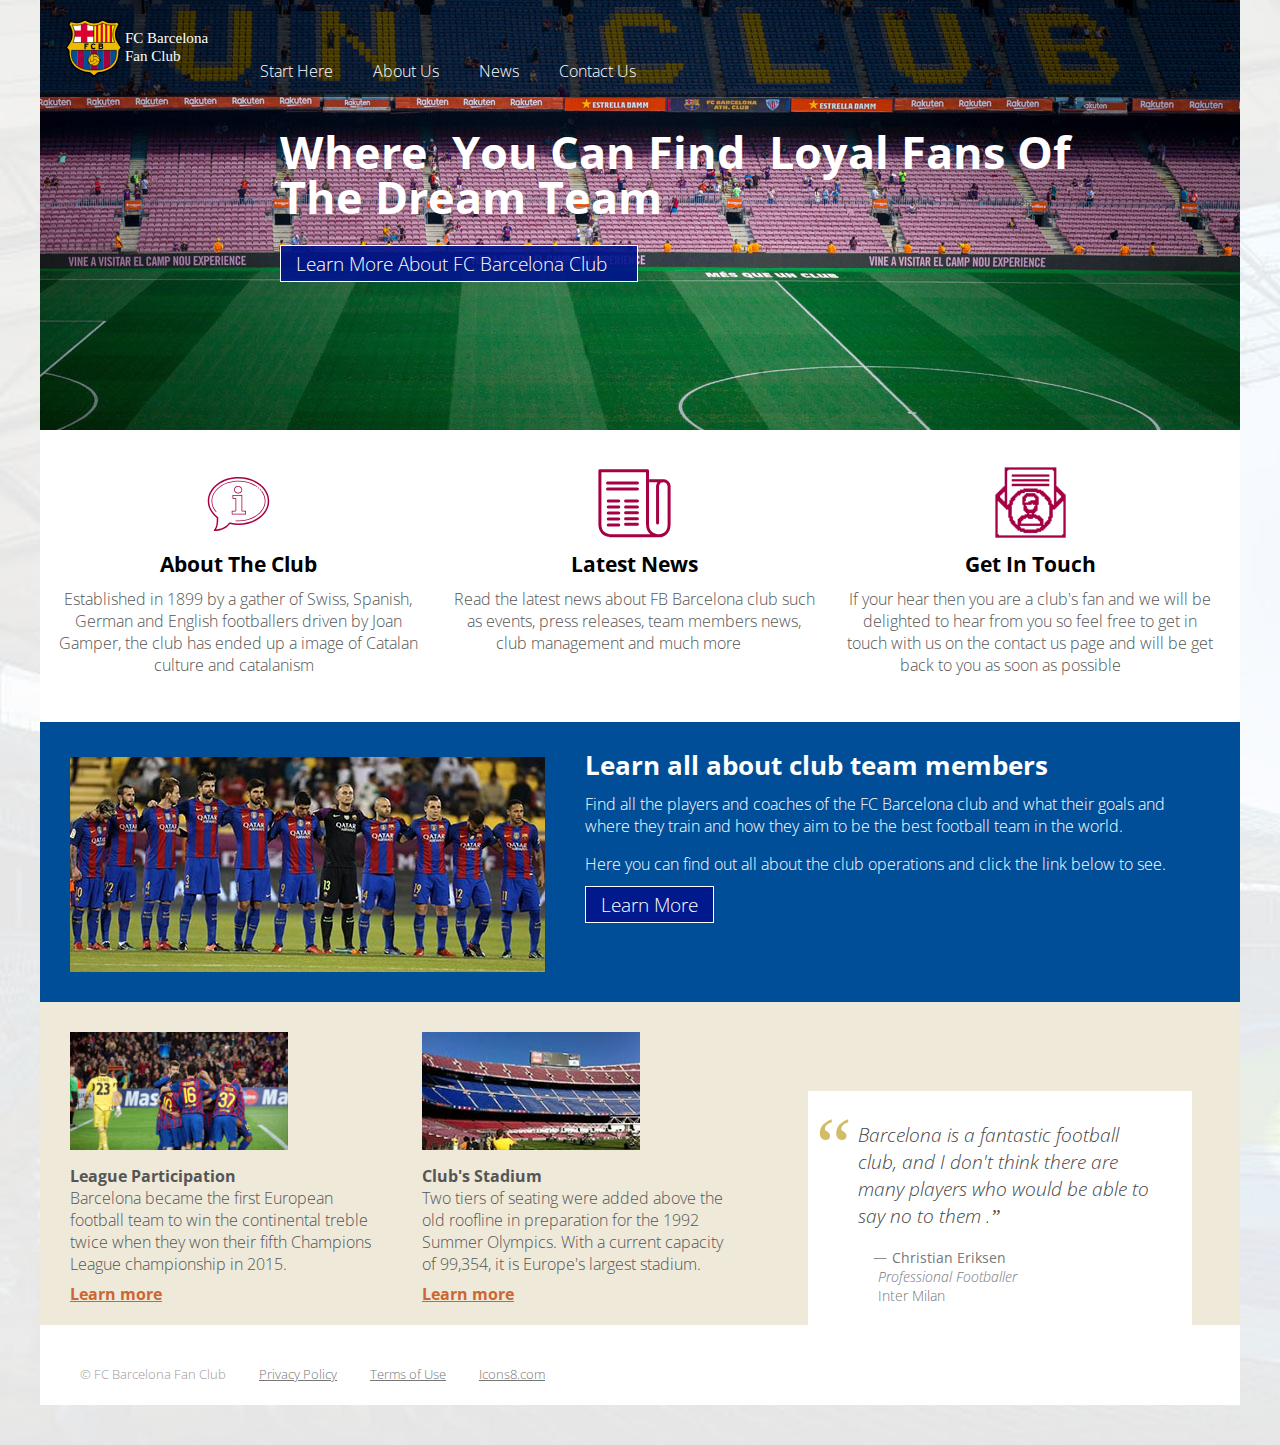
<file: index.html>
<!DOCTYPE HTML>
<html lang="en">
<head>
<meta http-equiv="Content-Type" content="text/html; charset=UTF-8">
<meta name="viewport" content="width=device-width, initial-scale=1">
<title>FC Barcelona Fan Club</title>
<link href="css/screen.css" rel="stylesheet" type="text/css" media="screen">
	<link href="css/print.css" rel="stylesheet" type="text/css" media="print">
</head>
<body>
<div id="page">
 <header> <a class="logo" title="Everyday Things" href="index.html"><span>FC Barcelona Fan Club</span></a>
    <div class="hero">
      <h1 style="left: auto">Where&nbsp; You Can Find&nbsp; Loyal Fans Of The Dream Team&nbsp; &nbsp; &nbsp;</h1>
      <a class="btn" title="Get advice from top designers" href="#">Learn More About FC Barcelona Club&nbsp; &nbsp;<br>
      </a> </div>
  </header> 
  <section class="main">
    <aside>
      <div class="content trending">
        <h3><a href="about.html">About The Club</a></h3>
        <p>Established in 1899 by a gather of Swiss, Spanish, German and English footballers driven by Joan Gamper, the club has ended up a image of Catalan culture and catalanism&nbsp;&nbsp;</p>
      </div>
    </aside>
    <aside>
      <div class="content find-it">
        <h3><a href="#">Latest News</a></h3>
        <p>Read the latest news about FB Barcelona club such as events, press releases, team members news, club management and much more&nbsp; &nbsp; &nbsp; &nbsp;&nbsp;</p>
      </div>
    </aside>
    <aside>
      <div class="content tools">
        <h3><a href="#">Get In Touch</a></h3>
        <p>If your hear then you are a club's fan and we will be delighted to hear from you so feel free to get in touch with us on the contact us page and will be get back to you as soon as possible&nbsp; &nbsp; &nbsp; &nbsp; &nbsp;&nbsp;</p>
      </div>
    </aside>
  </section>
  <section class="atmosphere">
    <article>
      <h2>Learn all about club team members</h2>
      <p>Find all the players and coaches of the  FC Barcelona club and what their goals and where they train and how they aim to be the best football team in the world.&nbsp;&nbsp;</p>
      <p>Here you can find out all about the club operations and click the link below to see.&nbsp; &nbsp;</p>
<a href="#" class="btn" title="Creating a modern atmosphere">Learn More</a> </article>
  </section>
  <section class="featured-content">
    <aside>
      <div class="content"> <img alt="Choosing the proper seating" src="images/photo_lighting.jpg">
        <h4>League Participation</h4>
        <p>Barcelona became the first European football team to win the continental treble twice when they won their fifth Champions League championship in 2015.</p>
        <a title="Learn how to choose the proper seating." href="http://codifydesign.com">Learn more</a> </div>
    </aside>
    <aside>
      <div class="content"> <img alt="Choosing the proper lighting" src="images/photo_siting.jpg">
        <h4>Club's Stadium</h4>
        <p>Two tiers of seating were added above the old roofline in preparation for the 1992 Summer Olympics. With a current capacity of 99,354, it is Europe's largest stadium.</p>
        <a title="Learn how to choose the proper lighting." href="http://codifydesign.com">Learn more</a> </div>
    </aside>
    <blockquote>
      <p class="quote">Barcelona is a fantastic football club, and I don't think there are many players who would be able to say no to them    .</p>
      <p class="credit"><strong>Christian Eriksen</strong><br/>
        <em>Professional Footballer</em><br/>
        Inter Milan</p>
    </blockquote>
  </section>
  <nav>
    <ul>
      <li> <a href="index.html" title="Start Here" aria-haspopup="true">Start Here</a>
        
      </li>
      <li> <a href="about.html" title="About Us"  aria-haspopup="true">About Us</a>
       
      </li>
      <li> <a href="news.html" title="news"  aria-haspopup="true">News</a>
       
      </li>
      <li> <a href="contact.html" title="Contact Us">Contact Us</a> </li>
    </ul>
  </nav>
  <footer>
	&copy; FC Barcelona Fan Club
	  <div class="content">
	  	<a href="#" title="Privacy Policy">Privacy Policy</a>
		  <a href="#" title="Terms of Use">Terms of Use</a>
		  <a href="https://icons8.com/">Icons8.com</a>
	  </div>
	</footer>
</div>
</body>
</html>
</file>
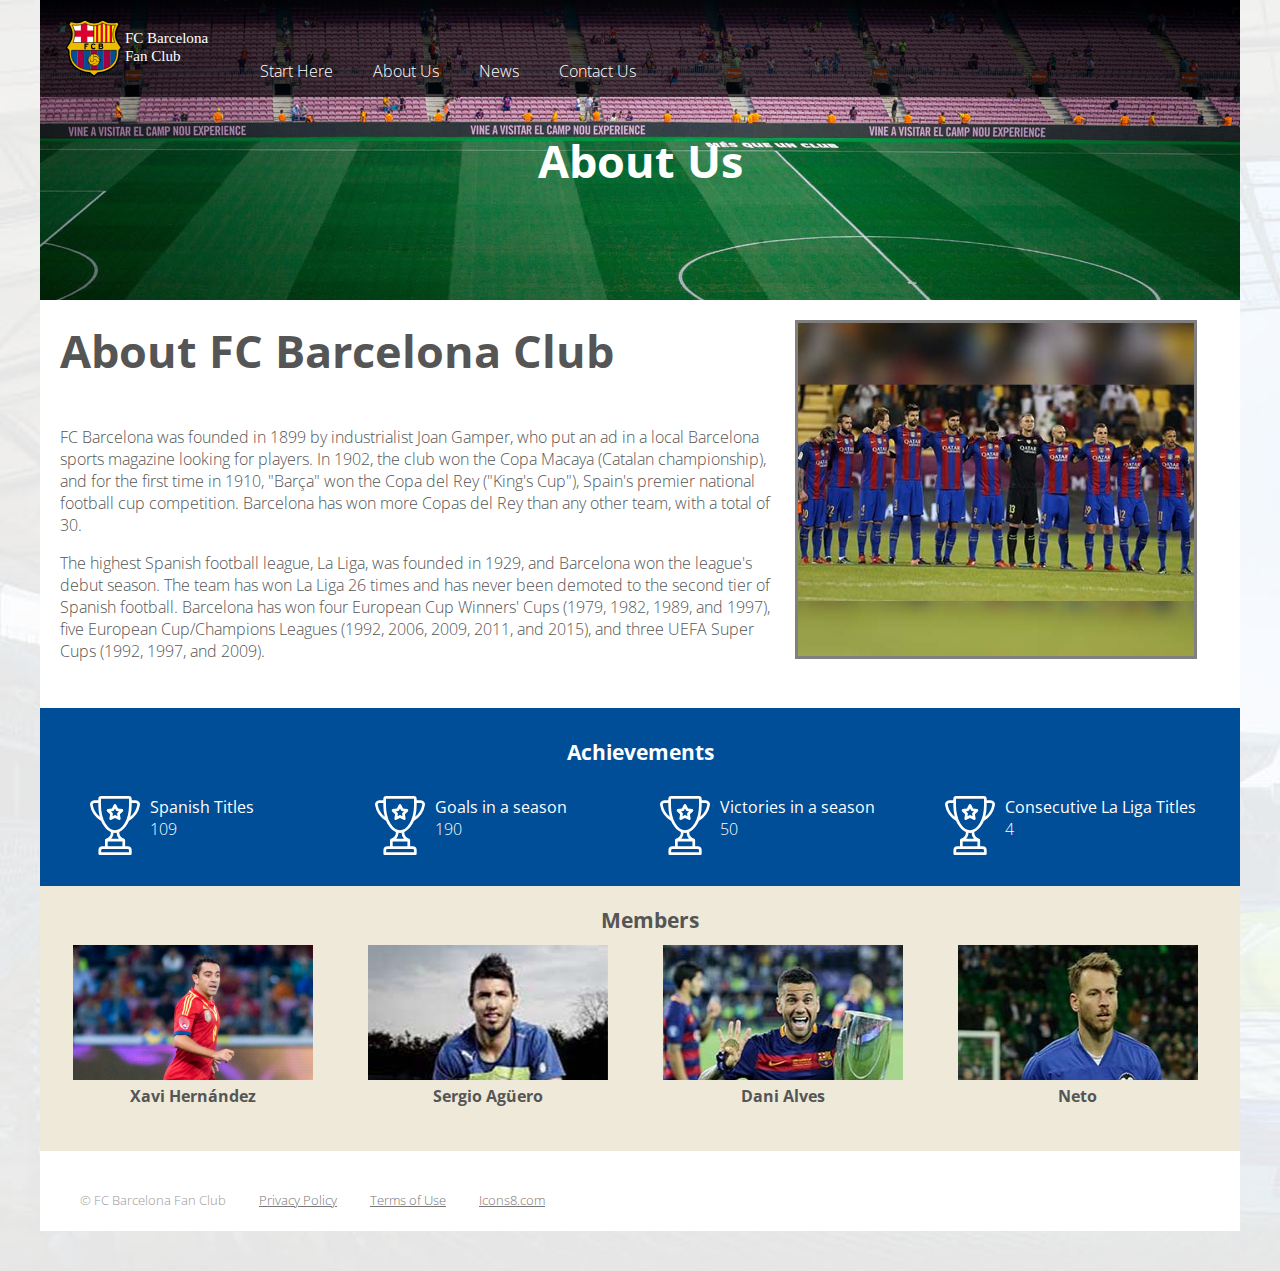
<file: about.html>
<!DOCTYPE HTML>
<html lang="en">
<head>
<meta http-equiv="Content-Type" content="text/html; charset=UTF-8">
<meta name="viewport" content="width=device-width, initial-scale=1">
<title>FC Barcelona Fan Club</title>
<link href="css/screen.css" rel="stylesheet" type="text/css" media="screen">
<link href="css/print.css" rel="stylesheet" type="text/css" media="print">
</head>
<body>
<div id="page">
  <header class="secondary"> <a class="logo" title="Everyday Things" href="index.html"><span>Everyday Things</span></a>
    <div class="pageTitle">
      <div class="heading">
        <h1 style="left: auto; width: auto;">About Us</h1>
      </div>
    </div>
  </header>
  <section class="about">
    <aside>
      <div class="about_club">
        <h1>About FC Barcelona Club</h1>
        <p>FC Barcelona was founded in 1899 by industrialist Joan Gamper, who put an ad in a local Barcelona sports magazine looking for players. In 1902, the club won the Copa Macaya (Catalan championship), and for the first time in 1910, "Barça" won the Copa del Rey ("King's Cup"), Spain's premier national football cup competition. Barcelona has won more Copas del Rey than any other team, with a total of 30.</p>
        <p>The highest Spanish football league, La Liga, was founded in 1929, and Barcelona won the league's debut season. The team has won La Liga 26 times and has never been demoted to the second tier of Spanish football. Barcelona has won four European Cup Winners' Cups (1979, 1982, 1989, and 1997), five European Cup/Champions Leagues (1992, 2006, 2009, 2011, and 2015), and three UEFA Super Cups (1992, 1997, and 2009).</p>
      </div>
    </aside>
    <aside>
      <div class="club_photo"> <img src="images/full_team.jpg" alt="fc barcelona team" > </div>
    </aside>
  </section>
  <section class="atmosphere">
    <h3>Achievements</h3>
    <aside>
      <div class="numbers"> <img alt="icon" src="images/trophy.svg">
        <p> <strong>Spanish Titles</strong> <span>109</span> </p>
      </div>
    </aside>
    <aside>
      <div class="numbers"> <img alt="icon" src="images/trophy.svg">
        <p> <strong>Goals in a season</strong> <span>190</span> </p>
      </div>
    </aside>
    <aside>
      <div class="numbers"> <img alt="icon" src="images/trophy.svg">
        <p> <strong>Victories in a season</strong> <span>50</span> </p>
      </div>
    </aside>
    <aside>
      <div class="numbers"> <img alt="icon" src="images/trophy.svg">
        <p> <strong>Consecutive La Liga Titles</strong> <span>4</span> </p>
      </div>
    </aside>
  </section>
  <section class="team-photo">
    <h3>Members</h3>
    <aside>
      <div class="content"> <img src="images/xavi.jpeg" alt="Choosing the proper seating">
        <h4>Xavi Hernández</h4>
      </div>
    </aside>
    <aside>
      <div class="content"> <img src="images/sergioa.jpg" alt="Choosing the proper lighting">
        <h4>Sergio Agüero</h4>
      </div>
    </aside>
    <aside>
      <div class="content"> <img src="images/danialves.jpg" alt="Choosing the proper lighting">
        <h4>Dani Alves</h4>
      </div>
    </aside>
    <aside>
      <div class="content"> <img src="images/neto1.jpg" alt="Choosing the proper lighting">
        <h4>Neto</h4>
      </div>
    </aside>
  </section>
  <nav>
    <ul>
      <li> <a href="index.html" title="Start Here" aria-haspopup="true">Start Here</a>
        
      </li>
      <li> <a href="about.html" title="About Us"  aria-haspopup="true">About Us</a>
       
      </li>
      <li> <a href="news.html" title="news"  aria-haspopup="true">News</a>
       
      </li>
      <li> <a href="contact.html" title="Contact Us">Contact Us</a> </li>
    </ul>
  </nav>
  <footer>
	&copy; FC Barcelona Fan Club
	  <div class="content">
	  	<a href="#" title="Privacy Policy">Privacy Policy</a>
		  <a href="#" title="Terms of Use">Terms of Use</a>
		  <a href="https://icons8.com/">Icons8.com</a>
	  </div>
	</footer>
</div>
</body>
</html>
</file>
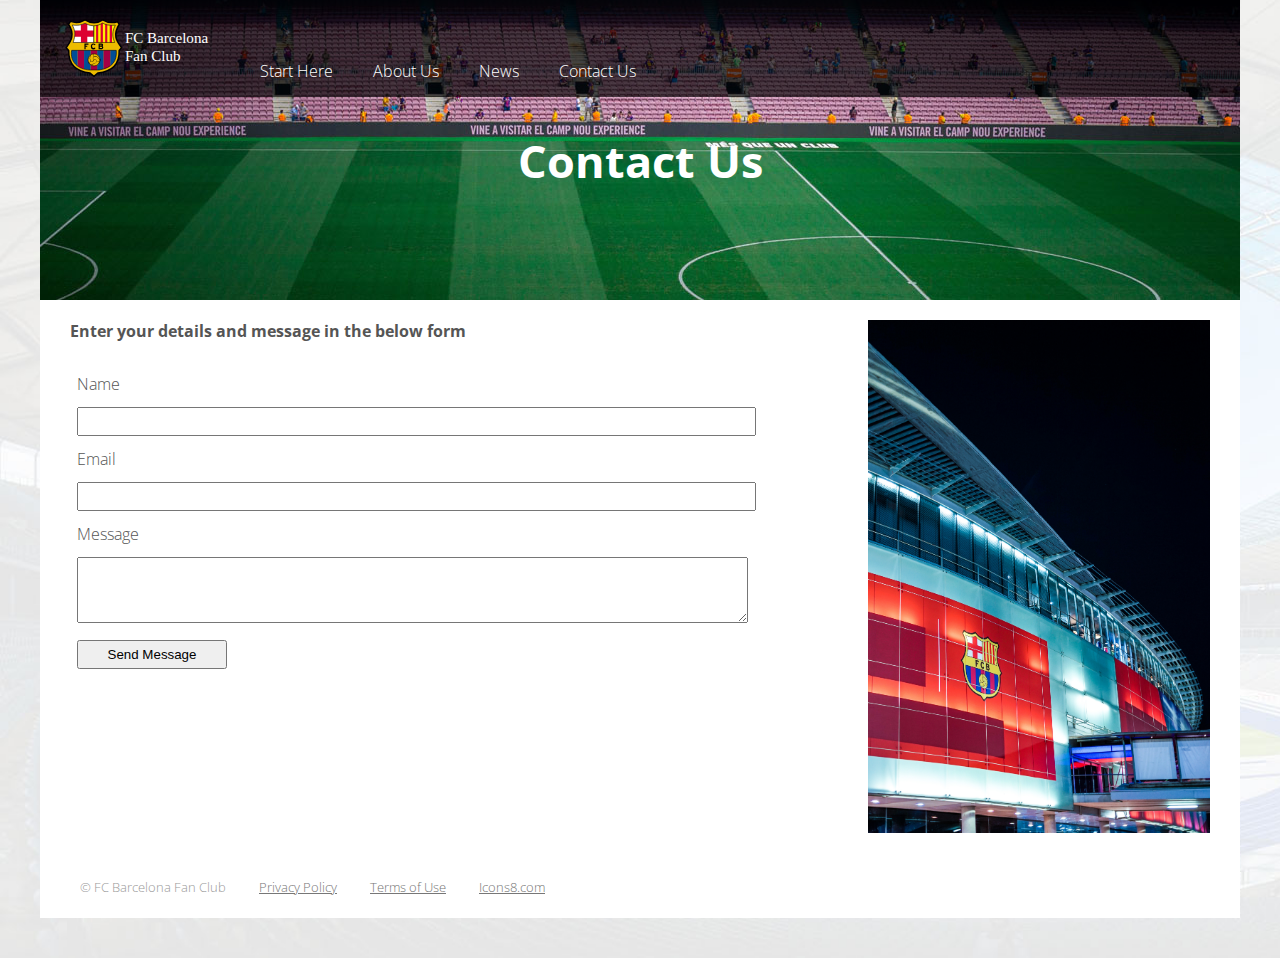
<file: contact.html>
<!DOCTYPE HTML>
<html lang="en">
<head>
<meta http-equiv="Content-Type" content="text/html; charset=UTF-8">
<meta name="viewport" content="width=device-width, initial-scale=1">
<title>FC Barcelona Fan Club</title>
<link href="css/screen.css" rel="stylesheet" type="text/css" media="screen">
	<link href="css/print.css" rel="stylesheet" type="text/css" media="print">
</head>
<body>
<div id="page">
 <header class="secondary"> <a class="logo" title="Everyday Things" href="index.html"><span>Everyday Things</span></a>
    <div class="pageTitle">
		<div class="heading"><h1 style="left: auto; width: auto;">Contact Us</h1>
		</div>
    </div>
  </header>
 <section class="contact_us">
   <aside>
     <div class="contactus_form">
	   <h4>Enter your details and message in the below form</h4>
		 <form action="#" method="post">
		 	<table style="width: 100%">
  <tbody>
    <tr>
      <td><label for="name">Name</label></td>
    </tr>
    <tr>
      <td><input type="text"></td>
    </tr>
    <tr>
      <td><label for="email">Email</label></td>
    </tr>
    <tr>
      <td><input type="email"></td>
    </tr>
    <tr>
      <td><label for="message">Message</label></td>
    </tr>
    <tr>
      <td><textarea cols="70" class="msg">&nbsp;</textarea></td>
    </tr>
    <tr>
      <td><input type="submit" value="Send Message"></td>
    </tr>
  </tbody>
</table>

		 </form>
	   </div>
   </aside>
<aside>
  <div class="contact_img"><img src="images/outside_stadium.jpg" alt="stadium"></div>
 </aside>
</section>
<nav>
    <ul>
      <li> <a href="index.html" title="Start Here" aria-haspopup="true">Start Here</a>
        
      </li>
      <li> <a href="about.html" title="About Us"  aria-haspopup="true">About Us</a>
       
      </li>
      <li> <a href="news.html" title="news"  aria-haspopup="true">News</a>
       
      </li>
      <li> <a href="contact.html" title="Contact Us">Contact Us</a> </li>
    </ul>
  </nav>
  <footer>
	&copy; FC Barcelona Fan Club
	  <div class="content">
	  	<a href="#" title="Privacy Policy">Privacy Policy</a>
		  <a href="#" title="Terms of Use">Terms of Use</a>
		  <a href="https://icons8.com/">Icons8.com</a>
	  </div>
	</footer>
</div>
</body>
</html>
</file>
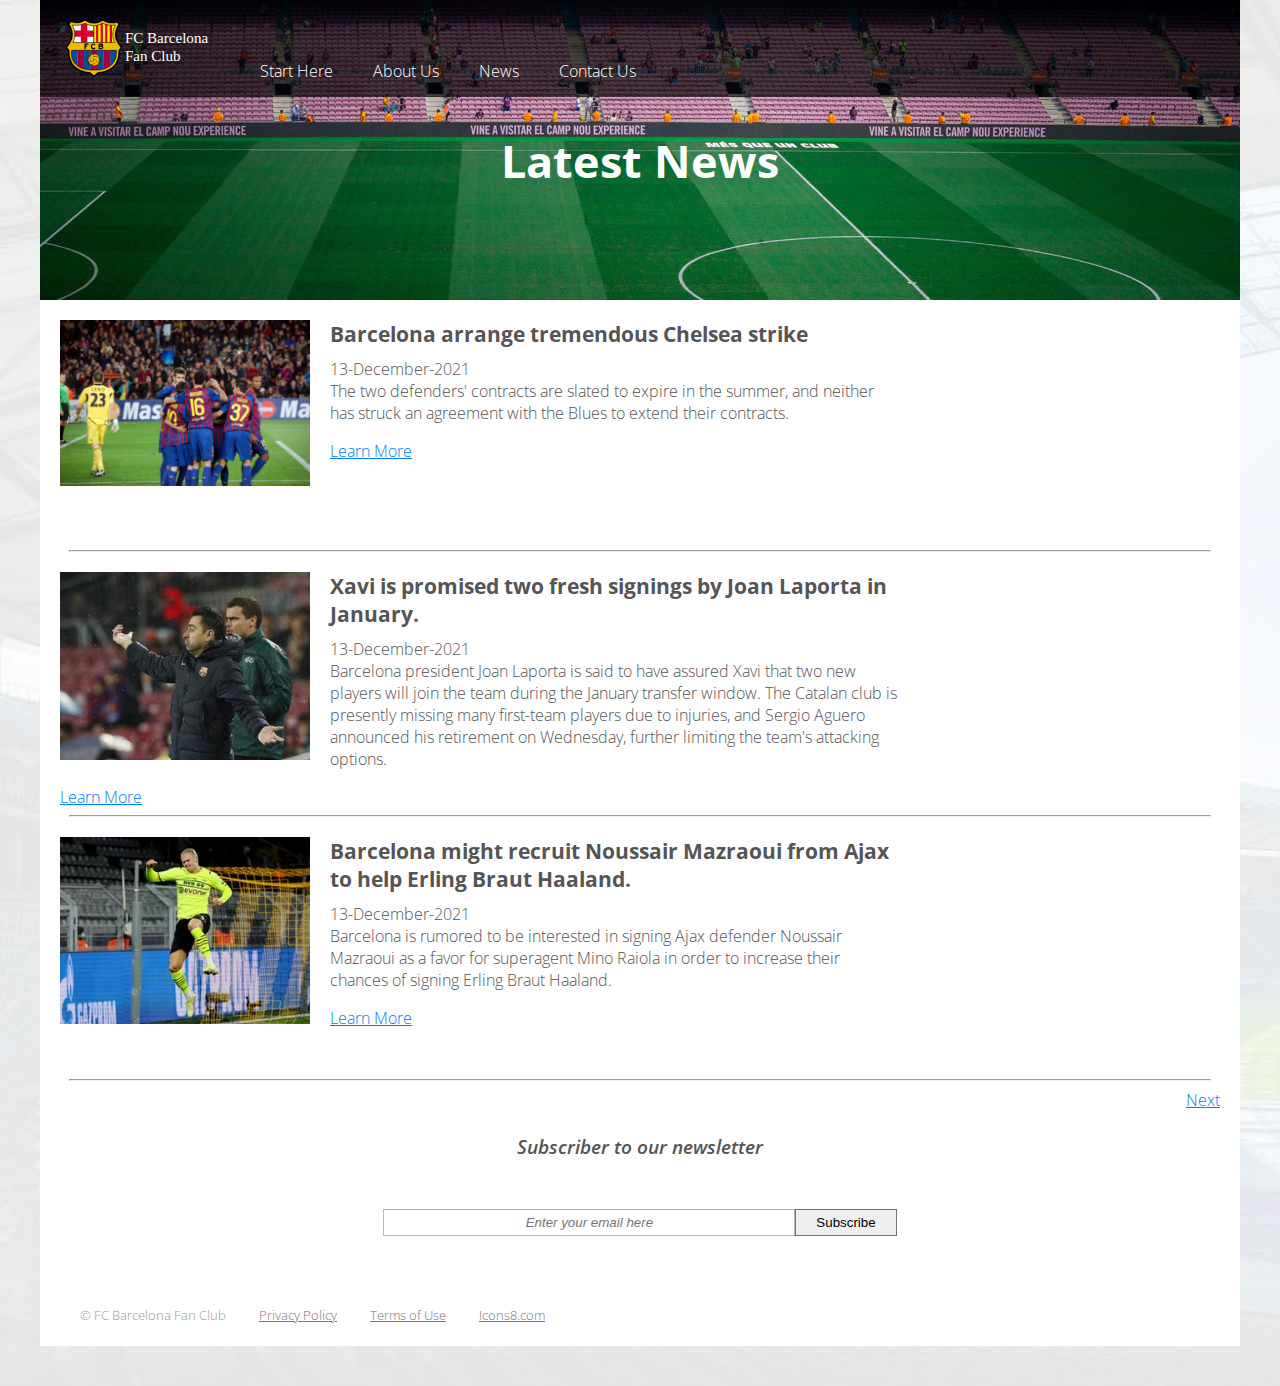
<file: news.html>
<!DOCTYPE HTML>
<html lang="en">
<head>
<meta http-equiv="Content-Type" content="text/html; charset=UTF-8">
<meta name="viewport" content="width=device-width, initial-scale=1">
<title>FC Barcelona Fan Club</title>
<link href="css/screen.css" rel="stylesheet" type="text/css" media="screen">
	<link href="css/print.css" rel="stylesheet" type="text/css" media="print">
</head>
<body>
<div id="page">
 <header class="secondary"> <a class="logo" title="Everyday Things" href="index.html"><span>Everyday Things</span></a>
    <div class="pageTitle">
		<div class="heading"><h1 style="left: auto; width: auto;">Latest News</h1>
		</div>
    </div>
  </header> 
  <section class="news">
    <div class="news_entry">
		<aside>
			<div class="news_image">
			<img src="images/fcplayers.jpg" alt="news entry">
			</div>
		
		</aside>
	  	<aside>
			<div class="news_details">
			<h3>Barcelona arrange tremendous Chelsea strike</h3>
			<span class="news_date">13-December-2021&nbsp;&nbsp;</span>
			<p class="news_description">The two defenders' contracts are slated to expire in the summer, and neither has struck an agreement with the Blues to extend their contracts.</p>
			<a href="post.html">Learn More</a>
		  </div>
		
		</aside>
		
	  </div>
	  
  </section>
	<hr />
	<section class="news">
    <div class="news_entry">
		<aside>
			<div class="news_image">
			<img src="images/xavi2.jpg" alt="news entry" >
			</div>
		
		</aside>
	  	<aside>
			<div class="news_details">
			<h3>Xavi is promised two fresh signings by Joan Laporta in January.</h3>
			<span class="news_date">13-December-2021&nbsp;&nbsp;</span>
			<p class="news_description">Barcelona president Joan Laporta is said to have assured Xavi that two new players will join the team during the January transfer window.

The Catalan club is presently missing many first-team players due to injuries, and Sergio Aguero announced his retirement on Wednesday, further limiting the team's attacking options.

</p>
			<a href="#">Learn More</a>
		  </div>
		
		</aside>
		
	  </div>
	  
  </section>
	<hr />
	<section class="news">
    <div class="news_entry">
		<aside>
			<div class="news_image">
			<img src="images/ajax.jpg" alt="news entry" >
			</div>
		
		</aside>
	  	<aside>
			<div class="news_details">
			<h3>Barcelona might recruit Noussair Mazraoui from Ajax to help Erling Braut Haaland.</h3>
			<span class="news_date">13-December-2021&nbsp;&nbsp;</span>
			<p class="news_description">Barcelona is rumored to be interested in signing Ajax defender Noussair Mazraoui as a favor for superagent Mino Raiola in order to increase their chances of signing Erling Braut Haaland.</p>
			<a href="#">Learn More</a>
		  </div>
		
		</aside>
		
	  </div>
	  
  </section>
	<hr />
	<div style="text-align: right; margin-right: 20px"><a href="#">Next
		</a></div>
	<br/>
  <section class="newssection">
    <p>Subscriber to our newsletter</p>
    <div class="newsletter">
	  <form action="#" method="post">
			<input type="email" placeholder="Enter your email here"><input type="submit" value="Subscribe">
		</form>
	  </div>
  </section>
  
  <nav>
    <ul>
      <li> <a href="index.html" title="Start Here" aria-haspopup="true">Start Here</a>
        
      </li>
      <li> <a href="about.html" title="About Us"  aria-haspopup="true">About Us</a>
       
      </li>
      <li> <a href="news.html" title="news"  aria-haspopup="true">News</a>
       
      </li>
      <li> <a href="contact.html" title="Contact Us">Contact Us</a> </li>
    </ul>
  </nav>
  <footer>
	&copy; FC Barcelona Fan Club
	  <div class="content">
	  	<a href="#" title="Privacy Policy">Privacy Policy</a>
		  <a href="#" title="Terms of Use">Terms of Use</a>
		  <a href="https://icons8.com/">Icons8.com</a>
	  </div>
	</footer>
</div>
</body>
</html>
</file>
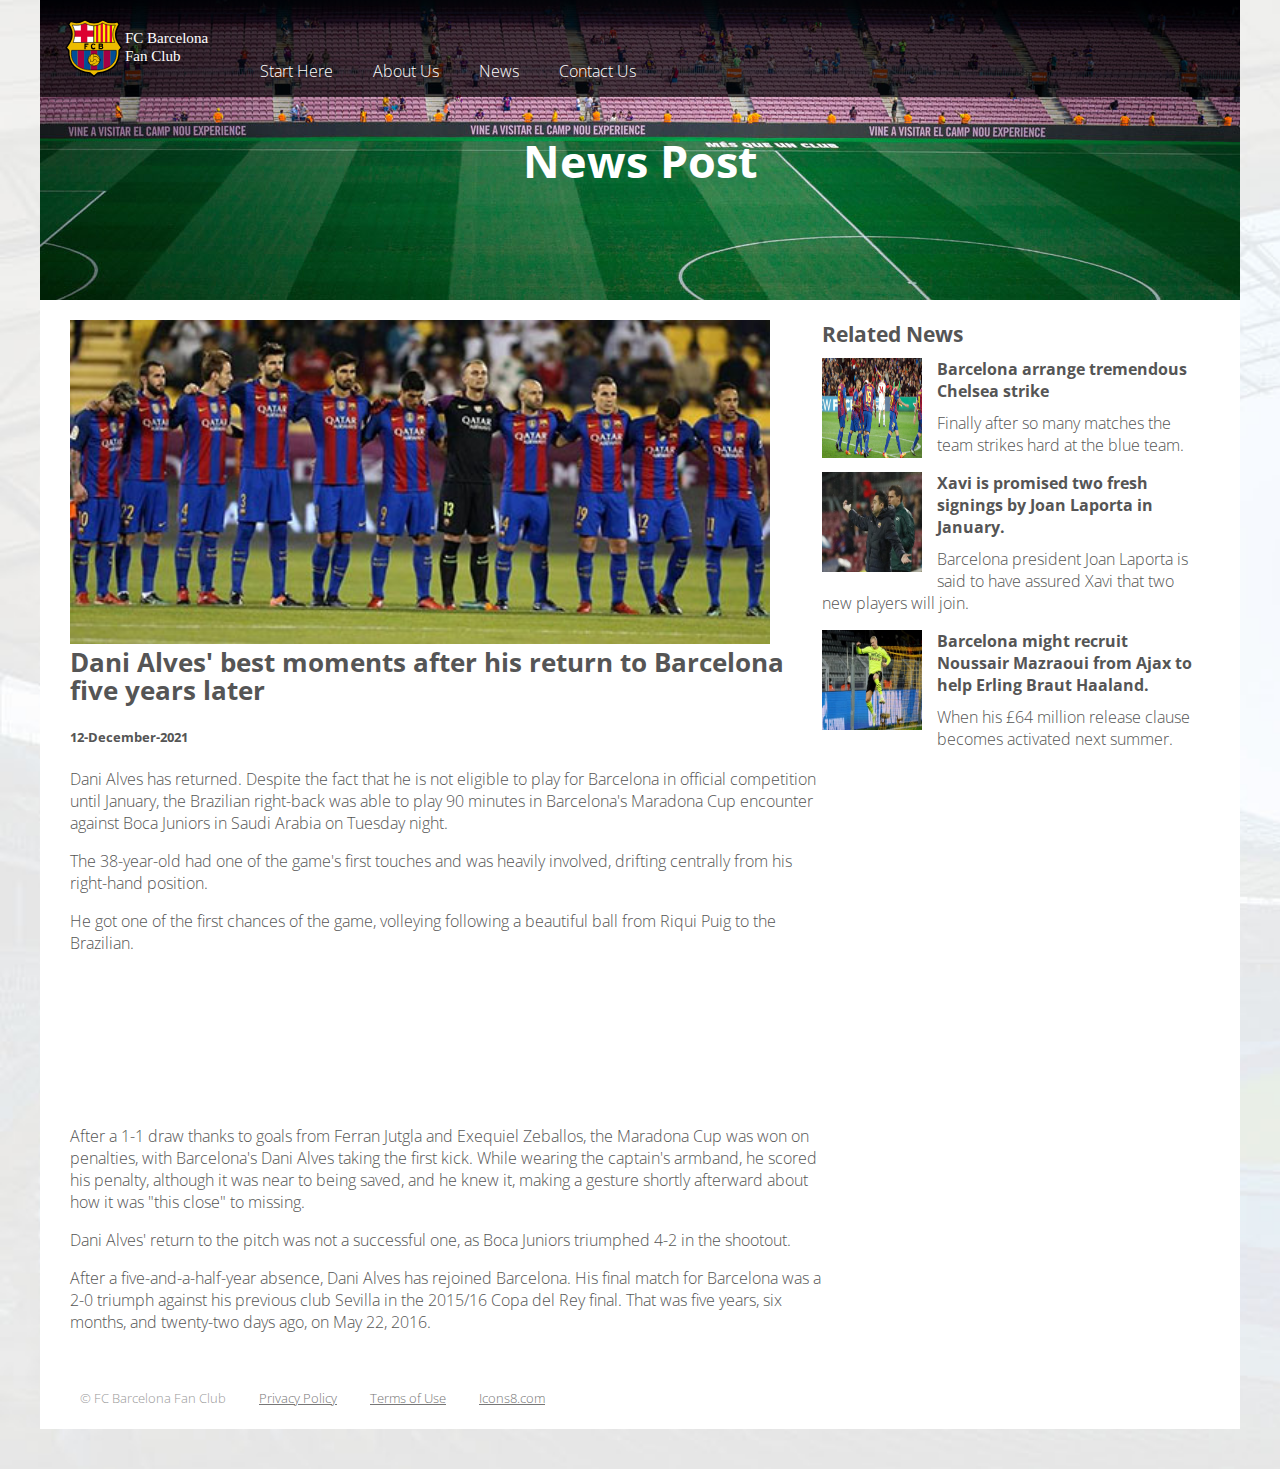
<file: post.html>
<!DOCTYPE HTML>
<html lang="en">
<head>
<meta http-equiv="Content-Type" content="text/html; charset=UTF-8">
<meta name="viewport" content="width=device-width, initial-scale=1">
<title>FC Barcelona Fan Club</title>
<link href="css/screen.css" rel="stylesheet" type="text/css" media="screen">
	<link href="css/print.css" rel="stylesheet" type="text/css" media="print">
</head>
<body>
<div id="page">
 <header class="secondary"> <a class="logo" title="Everyday Things" href="index.html"><span>Everyday Things</span></a>
    <div class="pageTitle">
		<div class="heading"><h1 style="left: auto; width: auto;">News&nbsp;Post</h1>
		</div>
    </div>
  </header>
 <section class="news_post">
   <aside>
     <div class="post">
       <div class="featured_img"><img src="images/team_photo.jpg" alt="team" width="700"></div>
	   <h2>Dani Alves' best moments after his return to Barcelona five years later</h2>
	   <h5>12-December-2021&nbsp;</h5>
		 <p>Dani Alves has returned. Despite the fact that he is not eligible to play for Barcelona in official competition until January, the Brazilian right-back was able to play 90 minutes in Barcelona's Maradona Cup encounter against Boca Juniors in Saudi Arabia on Tuesday night.</p>
		 <p>The 38-year-old had one of the game's first touches and was heavily involved, drifting centrally from his right-hand position.</p>
		 <p>He got one of the first chances of the game, volleying following a beautiful ball from Riqui Puig to the Brazilian.</p>
		 <div style="text-align: center">
		 <iframe src="https://www.youtube.com/embed/md3bTap0WFo" width="auto" height="auto" frameborder="0" class="video" title="YouTube video player" allow="accelerometer; autoplay; clipboard-write; encrypted-media; gyroscope; picture-in-picture" allowfullscreen></iframe>
		 </div>
		 <p>After a 1-1 draw thanks to goals from Ferran Jutgla and Exequiel Zeballos, the Maradona Cup was won on penalties, with Barcelona's Dani Alves taking the first kick. While wearing the captain's armband, he scored his penalty, although it was near to being saved, and he knew it, making a gesture shortly afterward about how it was "this close" to missing.</p>
		 <p>Dani Alves' return to the pitch was not a successful one, as Boca Juniors triumphed 4-2 in the shootout.</p>
		 <p>After a five-and-a-half-year absence, Dani Alves has rejoined Barcelona.
His final match for Barcelona was a 2-0 triumph against his previous club Sevilla in the 2015/16 Copa del Rey final. That was five years, six months, and twenty-two days ago, on May 22, 2016.</p>
	   </div>
    </aside>
   <aside class="related_posts">
     <h3>Related News</h3>
     <div class="content"> <img src="images/fcplayers2.jpg" width="100" height="100" alt="team">
	   <h4>Barcelona arrange tremendous Chelsea strike</h4>
	   <p>Finally after so many matches the team strikes hard at the blue team.</p>
	   </div>
     <div class="content"> <img src="images/xavi2.jpg" width="100" height="100" alt="team">
       <h4>Xavi is promised two fresh signings by Joan Laporta in January.</h4>
       <p>Barcelona president Joan Laporta is said to have assured Xavi that two new players will join.</p>
     </div>
     <div class="content"> <img src="images/ajax.jpg" width="100" height="100" alt="team">
       <h4>Barcelona might recruit Noussair Mazraoui from Ajax to help Erling Braut Haaland.</h4>
       <p>When his £64 million release clause becomes activated next summer.</p>
     </div>
     
   </aside>
  </section>
<nav>
    <ul>
      <li> <a href="index.html" title="Start Here" aria-haspopup="true">Start Here</a>
        
      </li>
      <li> <a href="about.html" title="About Us"  aria-haspopup="true">About Us</a>
       
      </li>
      <li> <a href="news.html" title="news"  aria-haspopup="true">News</a>
       
      </li>
      <li> <a href="contact.html" title="Contact Us">Contact Us</a> </li>
    </ul>
  </nav>
  <footer>
	&copy; FC Barcelona Fan Club
	  <div class="content">
	  	<a href="#" title="Privacy Policy">Privacy Policy</a>
		  <a href="#" title="Terms of Use">Terms of Use</a>
		  <a href="https://icons8.com/">Icons8.com</a>
	  </div>
	</footer>
</div>
</body>
</html>
</file>
<file: css/screen.css>
/* CSS Document for Screens */
@import url('https://fonts.googleapis.com/css2?family=Open+Sans:ital,wght@0,300;0,700;1,300;1,700&display=swap');
/* Defaults */
body {
  font-family: 'Open Sans', sans-serif;
  font-size: 16px;
  font-weight: 300;
  color: #555;
  margin: 0;
  padding: 0px;
  left: auto;
  background-image: url("../images/background.jpg");
  background-size: cover;
}
#page {max-width: 1200px;margin: 0 auto;position: relative;background-color: #FFF;}
/* Text */
h1 {
  margin: 0 0 1em 0;
  font-size: 2.8em;
  font-weight: 700;
}
h2 {
  margin: 0 0 .5em 0;
  font-size: 1.6em;
  font-weight: 700;
  line-height: 1.1em;
}
h3 {
  margin: 0 0 .5em 0;
  font-size: 1.3em;
  font-weight: 700;
}
h4 {
  margin: 0 0 1.5em 0;
  font-size: 1em;
  font-weight: 700;
}
p {
  margin: 0 0 1em 0;
}
a {
  color: #007eff;
}
a:visited {
  color: #65B1fF;
}
a.btn {
  font-size: 1.2em;
  border: 1px solid #FFF;
  color: #fff;
  padding: 4px 15px;
  transition: background-color .5s;
  text-decoration: none;
  background-color: rgba(0, 20, 140, 0.91);
}
a.btn:hover {
  background-color: rgba(0, 20, 140, 0.34);
}
hr {
  color: #CCC;
  width: 95%;
}
/* Header */
header {
  height: 430px;
  background: #cf0004 url("../images/banner_1200.jpg") no-repeat center bottom;
  position: relative;
}
header.secondary {
  height: 300px;
  background: #cf0004 url("../images/banner_1200.jpg") no-repeat center bottom;
  position: relative;
}
header a.logo {
  z-index: 1;
  position: absolute;
  display: block;
  width: 160px;
  height: 66px;
  background: url("../images/logo.svg") no-repeat 0 0;
  background-size: contain;
  top: 15px;
  left: 20px;
  margin-bottom: 1px;
}
header a.logo span {
  display: none;
}
header div.hero {
  position: absolute;
  width: 68%;
  top: 130px;
  left: 20%;
}
header div.pageTitle {
  position: absolute;
  width: 100%;
  top: 130px;
  left: auto;
}
header div.hero h1 {
  line-height: 1em;
  margin: 0 0 30px 0;
  color: #FFF;
}
header div.pageTitle div.heading {
  text-align: center;
  margin: 0;
  color: #FFF;
}
/* Section All */
section {
  padding: 0 30px;
}
section.news_post {
  margin-top: 20px;
  margin-bottom: 30px;
}
#page .news_post aside {
  width: 66%;
  display: block;
  float: left;
}
#page .news_post .related_posts {
  width: 33%;
}
section::after {
  content: "";
  display: block;
  clear: both;
}
/* Section Main */
section.main {
  margin-top: 20px;
  margin-bottom: 30px;
  padding: 0px;
}
section.main aside {
  width: 33%;
  text-align: center;
  float: left;
}


section.main aside .content {
  margin: 15px;
  background: no-repeat center top;
  background-size: 75px 75px;
  padding-top: 85px;
}
section.main aside h3 a {
  color: #000;
  text-decoration: none;
}
section.main aside h3 a:hover {
  text-decoration: underline;
}
section.main aside .content.trending {
  background-image: url(../images/icon_about.svg);
}
section.main aside .content.find-it {
  background-image: url(../images/icon_news.svg);
}
section.main aside .content.tools {
  background-image: url(../images/icon_contact.svg);
}
/* Section About */
section.about {
  margin-top: 20px;
  margin-bottom: 30px;
  padding: 0px;
}
section.about aside div.about_club {
  width: 60%;
  margin: 0px 15px 0px 20px;
  display: block;
  float: left;
  text-align: left;
}
section.about aside div.club_photo img {
  width: 33%;
  float: left;
  border: 3px solid gray;
  text-align: left;
}
/* Section News */
section.news {
  margin-top: 20px;
  margin-bottom: 30px;
  padding: 0px;
}
#page .news .news_entry {
    
    width: 100%;margin-left: 20px;
	  margin-right: 20px;
    height: 200px;
    ;
    
}
.news .news_entry aside {

}
.news_entry aside .news_image {
    width: 250px;
    margin-right: 20px;
    margin-bottom: 20px;
    float: left;
}
aside .news_image img {
    width: 100%;
}
.news_entry aside .news_details {
    width: 70%;
}

/* Section Atmosphere */
section.atmosphere {
  background-color: #004E98;
  padding-top: 30px;
  padding-bottom: 30px;
  color: #FFF;
}
/* Section About Atmosphere */
section.atmosphere h3 {
  text-align: center;
}
section.atmosphere aside div.numbers {
  width: 25%;
  float: left;
  text-align: left;
}
section.atmosphere aside div.numbers img {
  width: 50px;
  margin: 20px 10px 0 20px;
  display: block;
  float: left;
}
section.atmosphere aside div.numbers strong {
  display: block;
  margin-top: 20px;
}
/* Section featured-content */
section.featured-content {
  background-color: #eee9d9;
  position: relative;
}
section.featured-content aside {
  width: 30%;
  float: left;
  margin-right: 10px;
}
section.featured-content aside .content {
  padding: 30px 30px 20px 0;
}
section.featured-content aside .content img {
  display: block;
  margin-bottom: 15px;
  width: 70%;
}
section.featured-content aside .content h4 {
  margin-bottom: 0;
}
section.featured-content aside .content p {
  margin-bottom: 0.5em;
}
section.featured-content aside .content a {
  display: inline-block;
  color: #cc6633;
  font-weight: 700;
}
section.featured-content blockquote {
  margin: 0;
  width: 32%;
  color: #444;
  background-color: #FFF;
  position: absolute;
  bottom: 0;
  right: 4%;
}
section.featured-content blockquote p {
  margin: 30px 30px 20px 50px;
}
section.featured-content blockquote p.quote {
  font-style: italic;
  font-size: 1.2em;
}
section.featured-content blockquote p.credit {
  color: #777;
  font-size: .9em;
  margin-top: 0;
  padding-left: 20px;
  line-height: 1.3em;
}
section.featured-content blockquote::before {
  content: "\201c";
  color: #d2bd65;
  position: absolute;
  top: 10px;
  left: 8px;
  font-size: 5em;
  font-family: serif;
}
section.featured-content blockquote p.quote::after {
  content: "\201d";
  font-family: serif;
}
section.featured-content blockquote p.credit::before {
  content: "\2014";
  position: relative;
  top: -1px;
  left: -5px;
}
/* Section Newsletter Atmosphere */
section.newssection .newsletter {
  background-color: #FFFFFF;
  padding-top: 30px;
  padding-bottom: 30px;
  color: #FFF;
}
.newssection p {
  text-align: center;
  font-size: 1.2em;
  font-weight: 600;
  font-style: italic;
}
.newssection .newsletter {
  text-align: center;
}
.newssection .newsletter form input[type="email"] {
  padding: 5px;
  width: 400px;
  font-style: italic;
  color: #474747;
  text-align: center;
  border: 1px solid #B9B9B9;
}
.newssection .newsletter form input[type="submit"] {
  padding: 5px 20px;
  border: 1px solid #727171;
}
section.atmosphere article {
  padding: 0 20px 0 515px;
  background: url("../images/team_photo.jpg") no-repeat 0 5px;
  min-height: 220px;
}

/* Section contact us */
section.contact_us {
  margin-top: 20px;
  margin-bottom: 30px;
}
section.contact_us aside div.contactus_form {
  width: 66%;
  float: left;
  display: block;
}
section.contact_us aside div.contact_img {
  width: 30%;
  float: right;
}
.related_posts .content img {
  display: block;
  float: left;
  margin-right: 15px;
}
.related_posts .content h4 {
  margin: 0px 0px 10px 0px;
  ;
}
.contact_us aside .contactus_form table tr td {
  padding: 5px;
}
.contact_us aside .contactus_form table input[type="text"] {
  width: 90%;
  padding: 5px;
}
.contact_us aside .contactus_form table input[type="email"] {
  width: 90%;
  padding: 5px;
}
.contact_us aside .contactus_form table input[type="submit"] {
  width: 150px;
  padding: 5px;
}
aside .contact_img img {
    width: 100%;
}
tr td textarea.msg  {
    width: 90%;
    height: 60px;
}

/* Team Photos */
section.team-photo h3 {
  text-align: center;
}
section.team-photo {
  background-color: #eee9d9;
  position: relative;
  padding: 20px 0px 20px 20px;
}
section.team-photo aside {
  width: 25%;
  float: left;
  margin-right: auto;
  margin-left: auto;
}
section.team-photo aside div.content {
  display: block;
  float: left;
  text-align: center;
  width: 90%;
  margin: 0 auto;
}
.team-photo aside div.content img {
  width: 240px;
  height: 135px;
}
/* Navigation */
nav {
  background-color: rgba(0, 0, 0, .65);
  position: absolute;
  top: 0px;
  left: 0px;
  padding: 50px 0 0 0;
  width: 100%;
}
nav::after {
  content: "";
  display: block;
  clear: both;
}
nav ul {
  list-style: none;
  margin: 0;
  padding: 0px;
}
nav ul li:hover {
  background-color: #2b0306;
}
nav ul li:hover > ul {
  display: block;
}
nav ul li a {
  display: inline-block;
  color: #FFF;
  padding: 10px 20px;
	
	  text-decoration: none;
  width: 125px;
  position:
 relative;
}
nav ul li a:visited {
  color: #FFF;
}
nav ul li a:hover {
  background-color: #6d0911;
}
nav ul ul {
  position: absolute;
  top: 100%;
  background-color: #2b0306;
  display: none;
}
nav ul ul li {
  position: relative;
}
nav ul ul ul {
  left: 100%;
  top: 0px;
}
/* top level */
nav > ul {
  padding-left: 200px;
}
nav > ul > li {
  float: left;
}
nav > ul > li > a {
  width: auto;
  padding: 10px 20px 15px 20px;
}
nav a[aria-haspopup="true"]::after {
  content: "";
  display: block;
  width: 0px;
  height: 0px;
  position: absolute;
  top: 16px;
  right: 15px;
  /*border-top: 4px solid transparent;
  border-bottom: 4px solid transparent;
  border-left: 4px solid #FFF;*/
}
nav > ul > li > a[aria-haspopup="true"]::after {
  /*border-left: 4px solid transparent;
  border-right: 4px solid transparent;
  border-top: 4px solid #FFF;*/
  left: 20px;
  right: auto;
  bottom: 6px;
  top: auto;
}
/* Footer */
footer {
  font-size: .8em;
  margin: 40px;
  color: #999;
  height: 40px;
  ;
}
footer .content {
  display: inline;
}
footer a {
  margin-left: 30px;
  color: #777;
}
footer a:visited {
  color: #777;
}
footer a:hover {
  color: #000;
}

/* Below are the media queries used for tabets and mobiles

/* Media Queries */
@media screen and (max-width:825px) {
  .contact_us aside .contactus_form table input[type="email"] {
    width: 400px;
  }
  h1 {
    font-size: 2.2em;
	  
  }
  /* Header */
  header {
    height: 300px;
    background-image: url("../images/banner_825.jpg");
  }
  header div.hero {
    top: 120px;
    left: 20%
  }
  /* Section - Atmophere */
  section.atmosphere article {
    padding-left: 325px;
    background-size: 300px auto;
  }
  /* Section - How To */
  section.featured-content blockquote p.quote {
    font-size: 1.1em;
    line-height: 1.2em;
  }
  section.featured-content blockquote p.credit {
    font-size: .85em
  }
  /* Sectoin About */
  .team-photo aside div.content img {
    width: 180px;
    height: 90px;
  }
  .team-photo aside div.content h4 {
    font-size: .8em;
  }
.news_entry aside .news_details {
    width: 60%;
    float: left;
}
.news_post aside .post {
    margin-right: 20px;
}
aside .post img {
    width: 450px;
    ;
}
.video {
}

tr td textarea.msg  {
    width: 90%;
    height: 60px;
}

.contact_us aside .contactus_form table input[type="text"] {
  width: 90%;
  padding: 5px;
}
.contact_us aside .contactus_form table input[type="email"] {
  width: 90%;
  padding: 5px;
}

	
  
}
@media screen and (max-width:760px) {
  h1 {
    font-size: 1.8em;
  }
  h2 {
    font-size: 1.4em;
  }
  h3 {
    font-size: 1.1em;
  }
  a.btn {
    font-size: 1em;
  }
  /* header */
  header a.logo {
    width: 145px;
    height: 60px;
  }
  header div.hero {
    top: 140px;
    left: 20%;
  }
  /* section main */
  section.main {
    margin-top: 10px;
    margin-bottom: 10px;
  }
  section.main aside div.content {
    background-size: 50px 50px;
    padding-top: 60px;
  }
  /* section featured-content */
  section.featured-content aside div.content img {
    width: 85%;
  }
  /*Section About*/
  section.about aside div.about_club {
    width: 90%;
    margin: 0px 15px 0px 20px;
    display: block;
    float: left;
    text-align: left;
  }
  section.about aside div.club_photo img {
    width: 50%;
    float: left;
    border: 3px solid gray;
    text-align: left;
    position: relative;
    left: 25%
  }
  /* Section About Atmosphere */
  section.atmosphere h3 {
    text-align: center;
  }
  section.atmosphere aside div.numbers {
    width: 25%;
    float: left;
    text-align: left;
    font-size: .9em;
  }
  section.atmosphere aside div.numbers img {
    width: 50px;
    margin: 20px 10px 0 20px;
    display: block;
    float: left;
  }
  section.atmosphere aside div.numbers strong {
    display: block;
    margin-top: 20px;
  }
  /* navigation */
  nav {
    padding-top: 80px;
  }
  nav > ul {
    padding-left: 10px;
  }
	
	/*Atmosphere team members*/
	.team-photo aside div.content img {
    width: 170px;
    height: 90px;
  }
	.team-photo aside div.content h4{ font-size: .8em;}
.news_post aside .post {
    width: 100%;
}
#page .news_post aside {
    width: 100%;
}
.news_post .related_posts h3 {
    text-align: center;
}
#page .news_post .related_posts {
    width: 100%;
}
.news_post .related_posts .content {
    width: 45%;
    margin: 0 10px;
    float: left;
}
aside .post .featured_img {
    text-align: center;
}

tr td textarea.msg  {
    width: 90%;
    height: 60px;
}

.contact_us aside .contactus_form table input[type="text"] {
  width: 90%;
  padding: 5px;
}
.contact_us aside .contactus_form table input[type="email"] {
  width: 90%;
  padding: 5px;
}


}
@media screen and (max-width: 625px) {
  h1 {
    font-size: 1em;
  }
  h3 {
    margin-bottom: 0px;
  }
  a.btn {
    font-size: .9em;
  }
  /* Header */
  header {
    height: 160px;
    background-image: url("../images/banner_625.jpg");
    background-position: left top;
  }
	header.secondary { height: 160px;}
  header a.logo {
    width: 100%;
    height: 66px;
    left: 0px;
    top: 0px;
    background-color: rgba(0, 0, 0, .65);
    background-size: 122px 46px;
    background-position: 20px center;
  }
  header div.hero {
    width: 300px;
    top: 85px;
    left: 130px;
  }
	header.secondary div.hero {
    width: 300px;
    top: 85px;
    left: 130px;
  }
  header div.hero h1 {
    margin-bottom: 10px;
  }
	.secondary .pageTitle .heading {font-size: 2em; position: relative; bottom: 40px;}
  /* Section Main */
  section.main aside {
    width: 100%;
    float: none;
    text-align: left;
  }
  section.main aside div.content {
    margin: 8px 20px 8px 0;
    background-position: 20px 5px;
    padding: 5px 0px 10px 85px;
    background-size: 50px 50px;
  }
  /* Section Atmosphere */
  section.atmosphere article {
    padding: 160px 20px 0px 0px;
    background-size: 300px auto;
    min-height: initial;
  }
	 /* Section About Atmosphere */
  section.atmosphere h3 {
    text-align: center;
  }
  section.atmosphere aside div.numbers {
    width: 50%;
    float: left;
    text-align: left;
    font-size: .9em;
  }
  section.atmosphere aside div.numbers img {
    width: 50px;
    margin: 20px 10px 0 20px;
    display: block;
    float: left;
  }
  section.atmosphere aside div.numbers strong {
    display: block;
    margin-top: 20px;
  }
	.team-photo aside div.content img {width: 135px;}
	/* Section News */

  /* Section featured-content */
  section.featured-content aside {
    width: 100%;
    float: none;
    margin: 0;
    position: relative;
  }
  section.featured-content aside div.content {
    padding: 20px 20px 20px 150px;
  }
  section.featured-content aside div.content p {
    font-size: .9em
  }
  section.featured-content aside div.content img {
    display: inline-block;
    width: 125px;
    position: absolute;
    top: 30px;
    left: 0px;
  }
  section.featured-content blockquote {
    margin: 0 20px 0 40px;
    width: 90%;
    padding: 1px 0px 20px 0px;
    position: relative;
  }
  section.featured-content blockquote p.credit {
    margin-bottom: 0px;
  }
  /* Navigation */
  nav {
    position: static;
    width: auto;
    padding: 20px 15px;
    background-color: #4b0a0c;
  }
  nav ul, nav ul ul, nav ul ul ul {
    display: block;
    position: static;
  }
  nav > ul {
    padding: 0;
  }
  nav > ul > li {
    float: none;
    margin-top: 25px;
  }
  nav ul li:hover {
    background: none;
  }
  nav ul li a {
    width: auto;
    display: block;
    margin: 8px 10px;
    padding: 8px 15px;
    border: 1px solid rgba(255, 255, 255, .25);
  }
  nav ul li a:hover {
    background-color: rgba(255, 255, 255, .2);
  }
  nav ul ul {
    background: none;
  }
  nav ul ul li a {
    margin-left: 30px;
  }
  nav ul ul ul li a {
    margin-left: 60px;
  }
  nav a[aria-haspopup="true"]::after {
    display: none;
  }
  /* Footer */
  footer div.content {
    display: block;
    margin-top: 15px;
  }
  footer div.content a {
    margin: 0 20px 0 0;
  }
#page .team-photo aside {
    width: 50%;
}
#page .team-photo aside .content img {
    width: 63%;
    ;
}
.news_entry aside .news_details {
    margin: 0px 20px;
    width: 90%;
}
	aside .news_image {
    width: 100%;
}
.news_entry aside .news_image {
    width: 100%;
	text-align: center;
}

aside .news_image img {
    width: 450px;

}
tr td textarea.msg  {
    width: 90%;
    height: 60px;
}
.contact_us aside .contactus_form table input[type="text"] {
  width: 90%;
  padding: 5px;
}
.contact_us aside .contactus_form table input[type="email"] {
  width: 90%;
  padding: 5px;
}
}
@media screen and (max-width: 425px) {
  /* Header */
  header {
    height: 110px;
    background-image: url("../images/banner_425.jpg");
  }
	header.secondary { height: 110px;}
  header a.logo {
    height: 36px;
    background: rgba(0, 0, 0, .65) url("../images/slogo.svg") no-repeat center center;
    background-size: 126px 17px;
	  
  }
  header div.hero {
    width: 100%;
    left: 0px;
    top: 46px;
    text-align: center;
  }
  header div.hero h1 {
    font-size: 1em;
    margin-bottom: 10px;
  }
  header div.hero a.btn {
    padding: 2px 30px;
    font-size: 0.8em;
  }
  header div.hero a.btn span {
    display: none;
  }
	.secondary .pageTitle .heading {font-size: 1.5em; position: relative; bottom: 70px;}
	/* Section About Atmosphere */
  section.atmosphere h3 {
    text-align: center;
  }
  section.atmosphere aside div.numbers {
    width: 100%;
    float: left;
    text-align: left;
    font-size: .9em;
  }
  section.atmosphere aside div.numbers img {
    width: 50px;
    margin: 20px 10px 0 20px;
    display: block;
    float: left;
  }
  section.atmosphere aside div.numbers strong {
    display: block;
    margin-top: 20px;
  }
  /* Section featured-content */
  section.featured-content aside div.content {
    padding: 140px 20px 20px 0;
  }
  section.featured-content aside div.content img {
    width: auto;
    height: 100px;
    top: 30px;
  }
  section.featured-content blockquote {
    margin: 10px 40px 0 20px;
  }
  /* Footer */
  footer::after {
    content: "";
    display: block;
    clear: both;
  }
  footer div.content a {
    display: inline-block;
    margin: 0 0 10px 0px;
    float: left;
    clear: both;
  }
#page .team-photo aside {
    width: 100%;
}
#page .team-photo aside .content img {
    width: 100%;
    height: 100%;
}
#page .team-photo aside .content h4 {
    font-size: 1.2em;
}
aside .about_club h1 {
    font-size: 1.4em;
}
.news_post .related_posts .content {
    margin: 10px;
    width: 100%;
}

tr td textarea.msg  {
    width: 90%;
    height: 60px;
}

.contact_us aside .contactus_form table input[type="text"] {
  width: 90%;
  padding: 5px;
}
.contact_us aside .contactus_form table input[type="email"] {
  width: 90%;
  padding: 5px;
}
.contact_us aside .contact_img {
    display: none;
}
#page .contact_us aside {

}
.contact_us aside .contact_img {
    display: none;
}
.contact_us aside .contactus_form {
    width: 400px;
	
}
#page .contact_us aside {
    width: 100%;
}

}
 @media only screen and (min-width: 826px) and (max-width: 1166px)  {
#page .news_post aside .post {
    width: 90%;

	display: block;
}
.post .featured_img img {
    width: 100%;
}


      
    }
</file>
<file: css/print.css>
/* CSS Document for Print */

@import url(http://fonts.googleapis.com/css?family=Open+Sans:300italic,700italic,700,300);


@page { margin: .5cm; }

body {
	color: #000;
	font-family: Georgia, "Time New Roman", Times, serif; font-size: 12pt;
	font-weight: normal;
	margin: 0; padding: 0px;
}

h1,h2,h3,h4 {
	margin: 0; font-family: "Open Sans", sans-serif;
}

h1 {font-size: 1.4em;}
h2 {font-size: 1.3em;}
h3 {font-size: 1.2em;}
h4 {font-size: 1.1em;}

p{margin: 0 0 1em 0; font-size: .9em;}

a, a:visited {color:inherit; text-decoration: none;}
a::after, a:visited::after { content:'(' attr(href)')';font-style: italic;word-wrap: break-word;}
nav {display: none;}

/* Header */

header { position:relative;}
header::after{content:url("../images/banner_1300_print.jpg"); width: 90%;}
header a.logo{display: block; width: 145px; height: 60px; position: absolute; top: 20px; left:20px;}
header a.logo::before{content:url("../images/logo_print.svg");}
header a.logo::after {display: block; position: absolute; top: 20px; left: 175px;}
header a.logo span {display: none;}
header div.hero {width: 75%; position: absolute; top:110px; left: 20px;}

header div.hero a::after{display: block;}

/* Section Main */
section {margin-bottom:50px;}
section::after {content:""; display:block;clear:both;}
section.main {margin-top:20px; margin-bottom:30px;}
section.main aside {width:33%; float:left;text-align:center;}
section.main aside div.content {margin:15px;}

section.main aside div.content h3 a::after { display:block; font-family:serif; font-weight: normal;  }

/* Aside section */

section.main aside div.content.trending::before{content: url("../images/icon_star_print.svg");}
section.main aside div.content.find-it::before{content: url("../images/icon_marker_print.svg");}
section.main aside div.content.tools::before{content: url("../images/icon_gear_print.svg");}


/* Section Atmosphere */

section.atmosphere {position: relative; margin-bottom: 40px; padding-top: 50px; border-top:1px solid #CCC;}
section.atmosphere::before {
	content: url("../images/team_photo_print.jpg");
}

section.atmosphere article {width:40%; position:absolute; top:40px; left:425px;}

/* Section featured-content */
section.featured-content {padding-top:50px; border-top:1px solid #CCC; page-break-inside: avoid;}
section.featured-content aside {width:25%; float:left; margin:0 35px 0 0;}
section.featured-content div.content img {display:none;}

section.featured-content aside:nth-child(1) div.content::before{content:url("../images/photo_seating_print.jpg");}
section.featured-content aside:nth-child(2) div.content::before{content:url("../images/photo_lighting_print.jpg");}

section.featured-content blockquote {
				width: 30%;
				float: left;
				margin-left: 30px;
				position: relative;
			}
			
			section.featured-content blockquote::before {
				content:'\201c';
				color: #ccc;
				font-size: 5em;
				font-family: serif;
				display: inline-block;
				position: absolute;
				top: -20px;
				left: -45px;
			}
			
			section.featured-content blockquote p.quote {
				font-style: italic;
				font-size: 1.4em;
				color: #888;
			}
			
			section.featured-content blockquote p.quote::after {
				content:'\201d'; font-family: serif;
			}
			
			section.featured-content blockquote p.credit {
				padding-left: 20px; position: relative;
			}
			
			section.featured-content blockquote p.credit::before {
				content:'\2014';
				position: absolute;
				left: 0px; top: -1px;
			}

/* Footer */

footer { border-top: 1px solid #CCC; position: relative; min-height: 200px; padding: 20px 0 0 170px;}
footer::after {content:url("../images/qr_codifydesign.png"); position: absolute; top:20px; left:0px;}
footer a{display:block; margin-top:15px;}
footer a::after{display:block;}
footer div.content {padding-left:20px;}
footer div.content::after {content:'This page is printed from Barcelona fan club'; display:block; margin-top:30px;font-style:italic;font-size:.9em;}
</file>
